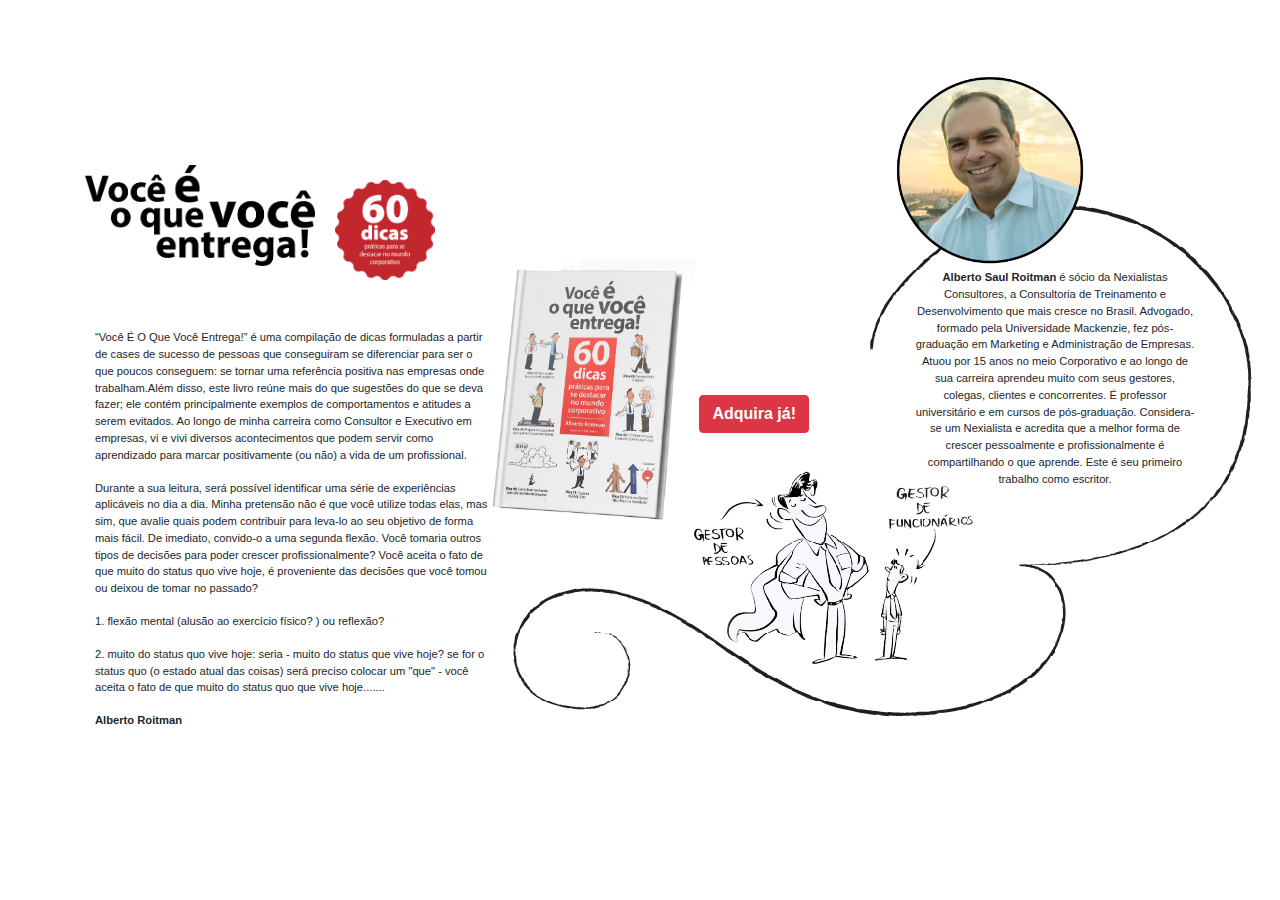
<file: index.html>
<!DOCTYPE html>
<html lang="pt">
  <head>
    <!-- Required meta tags -->
    <meta charset="utf-8">
    <meta name="viewport" content="width=device-width, initial-scale=1, shrink-to-fit=no">
    <meta name="image" property="og:image" content="www.nexialistas.com/livro/1280x800.png ">
   

    <!-- CSS Boostrap -->

    <link rel="stylesheet" href="css/bootstrap.css">
    <link rel="stylesheet" href="css/bootstrap-grid.css">
    <link rel="stylesheet" href="css/bootstrap-reboot.css">
    
    <script src="https://cdnjs.cloudflare.com/ajax/libs/jquery/3.2.1/jquery.min.js"></script>
    <script src="https://maxcdn.bootstrapcdn.com/bootstrap/4.0.0/js/bootstrap.min.js"></script>

    <link rel="stylesheet" type="text/css" href="css/livro_alberto.css">

    
    <title>Você é o que Você Entrega!</title>
  </head>

  <body class="bg">


          <div class="container">

               <div class="row">

                      <div class="col">
                        <img class="titulo" src="img/Asset 6.png" alt="">
                      </div>

                      <div class="col">
                        <img class="roda-vermelha" src="img/Asset 5.png" alt="">
                      </div>
                      

                      <div class="col">
                          <img class="rosto-alberto" src="img/Asset 1.png" alt="">
                      </div>

                    </div>
              

                  
                    <div class="row">
                        <div class="col">
                            <p>“Você É O Que Você Entrega!” é uma compilação de dicas formuladas a partir de cases de sucesso de pessoas que conseguiram se diferenciar para ser o que poucos conseguem: se tornar uma referência positiva nas empresas onde trabalham.Além disso, este livro reúne mais do que sugestões do que se deva fazer; ele contém principalmente exemplos de comportamentos e atitudes a serem evitados. Ao longo de minha carreira como Consultor e Executivo em empresas, vi e vivi diversos acontecimentos que podem servir como aprendizado para marcar positivamente (ou não) a vida de um profissional.
                            
                            </p>
                            <p> Durante a sua leitura, será possível identificar uma série de experiências aplicáveis no dia a dia. Minha pretensão não é que você utilize todas elas, mas sim, que avalie quais podem contribuir para leva-lo ao seu objetivo de forma mais fácil. De imediato, convido-o a uma segunda flexão. Você tomaria outros tipos de decisões para poder crescer profissionalmente? Você aceita o fato de que muito do status quo vive hoje, é proveniente das decisões que você tomou ou deixou de tomar no passado?</p>
                             
                             <p> 1. flexão mental (alusão ao exercício físico? ) ou reflexão?</p>
                               
                             <p> 2. muito do status quo vive hoje: seria - muito do status que vive hoje? se for o status quo (o estado atual das coisas) será preciso colocar um "que" - você aceita o fato de que muito do status quo que vive hoje.......</p>


                              
                            <p> <strong>Alberto Roitman </strong></p> 
                        </div>

                         <div class="col"> 
                            <img class="capa-livro" src="img/livro.png" alt="">
                            <a href="http://nexialistas.com/livro/formulario.html" target="_blank"><button type="button"  class="btn btn-danger" ><strong>Adquira já!</strong></button></a>            
                          </div>

                   
                
                              <div class="col">
                                <p class="texto-2"> <strong>Alberto Saul Roitman</strong> é sócio da Nexialistas Consultores,
                                     a Consultoria de Treinamento e Desenvolvimento que mais cresce no Brasil.
                                      Advogado, formado pela Universidade Mackenzie, fez pós-graduação em Marketing e Administração de Empresas. 
                                      Atuou por 15 anos no meio Corporativo e ao longo de sua carreira aprendeu muito com seus gestores, colegas, 
                                      clientes e concorrentes. É professor universitário e em cursos de pós-graduação.
                                       Considera-se um Nexialista e acredita que a melhor forma de crescer pessoalmente e profissionalmente é compartilhando o que aprende. 
                                       Este é seu primeiro trabalho como escritor.</p>
                             </div>
                        </div>
                       
                    </div> 

                      
              <!--///////////////////////////////////////////////////////////////////////////////////////////////////////////////////////////////////////////////////-->           
              <!--///////////////////////////////////////////////////////////////////////////////////////////////////////////////////////////////////////////////////-->
              <!--///////////////////////////////////////////////////////////////////////////////////////////////////////////////////////////////////////////////////-->           
              <!--///////////////////////////////////////////////////////////////////////////////////////////////////////////////////////////////////////////////////-->
          
             
              
              <div class="container-pq">
                  
                  <div class="row">
   
                         <div class="col-8">
                           <img class="titulo" src="img/Asset 6.png" alt="">
                         </div>
   
                         <div class="col-4">
                           <img class="roda-vermelha" src="img/Asset 5.png" alt="">
                         </div>
   
                       </div> 
                   </div>

                   <div class="container-pq">
                    <div class="row">
                        <div class="col-12">
                            <img class="capa-livro-pq" src="img/livro.png" alt="">
                        </div>
                    </div>
                   </div>

                   
                     <div class="container-pq">
                       <div class="row">
                           <div class="col-12">
                               <p>“Você É O Que Você Entrega!” é uma compilação de dicas formuladas a partir de cases de sucesso de pessoas que conseguiram se diferenciar para ser o que poucos conseguem: se tornar uma referência positiva nas empresas onde trabalham.
                                   Além disso, este livro reúne mais do que sugestões do que se deva fazer; ele contém principalmente exemplos de comportamentos e atitudes a serem evitados.
                                  Ao longo de minha carreira como Consultor e Executivo em empresas, vi e vivi diversos acontecimentos que podem servir como aprendizado para marcar positivamente (ou não) a vida de um profissional.</p>
                               
                               <p> Durante a sua leitura, será possível identificar uma série de experiências aplicáveis no dia a dia. Minha pretensão não é que você utilize todas elas, mas sim, que avalie quais podem contribuir para leva-lo ao seu objetivo de forma mais fácil.
                                    De imediato, convido-o a uma segunda flexão. Você tomaria outros tipos de decisões para poder crescer profissionalmente? Você aceita o fato de que muito do status quo vive hoje, é proveniente das decisões que você tomou ou deixou de tomar no passado?</p>
                                 
                               <p> Estas são dicas que adoraria ter ouvido de alguém no passado, e que me fizeram falta um dia. Sinto que é a minha missão compartilhá-las.</p>
                                 
                               <p> <strong>Alberto Roitman </strong></p> 
                           </div>
                       </div>
                     </div>
   
                     <div class="container-pq">
                     <div class="col">
                           <img class="rosto-alberto" src="img/Asset 1.png" alt="">
                       </div>
                    </div>
   
                     <div class="container-pq">
                       <div class="row">
                            <div class="col-12"> 
                               <p class="texto-2">
                                  <strong>Alberto Saul Roitman</strong> é sócio da Nexialistas Consultores, a Consultoria de Treinamento e Desenvolvimento que mais cresce no Brasil. Advogado, formado pela Universidade Mackenzie, fez pós-graduação em Marketing e Administração de Empresas. Atuou por 15 anos no meio Corporativo e ao longo de sua carreira aprendeu muito com seus gestores, colegas, clientes e concorrentes. É professor universitário e em cursos de pós-graduação. Considera-se um Nexialista e acredita que a melhor forma de crescer pessoalmente e profissionalmente é compartilhando o que aprende. Este é seu primeiro trabalho como escritor.
                               </p>
                             </div>
   
                         </div>
                      </div>  
                      
                      <div class="container-pq">
                        <div class="col-12">
                            <a href="http://nexialistas.com/livro/formulario.html" target="_blank"><button type="button"  class="btn btn-danger" ><strong>Adquira já!</strong></button></a>
                        </div>
                    </div>
  </body>
</html>
</file>
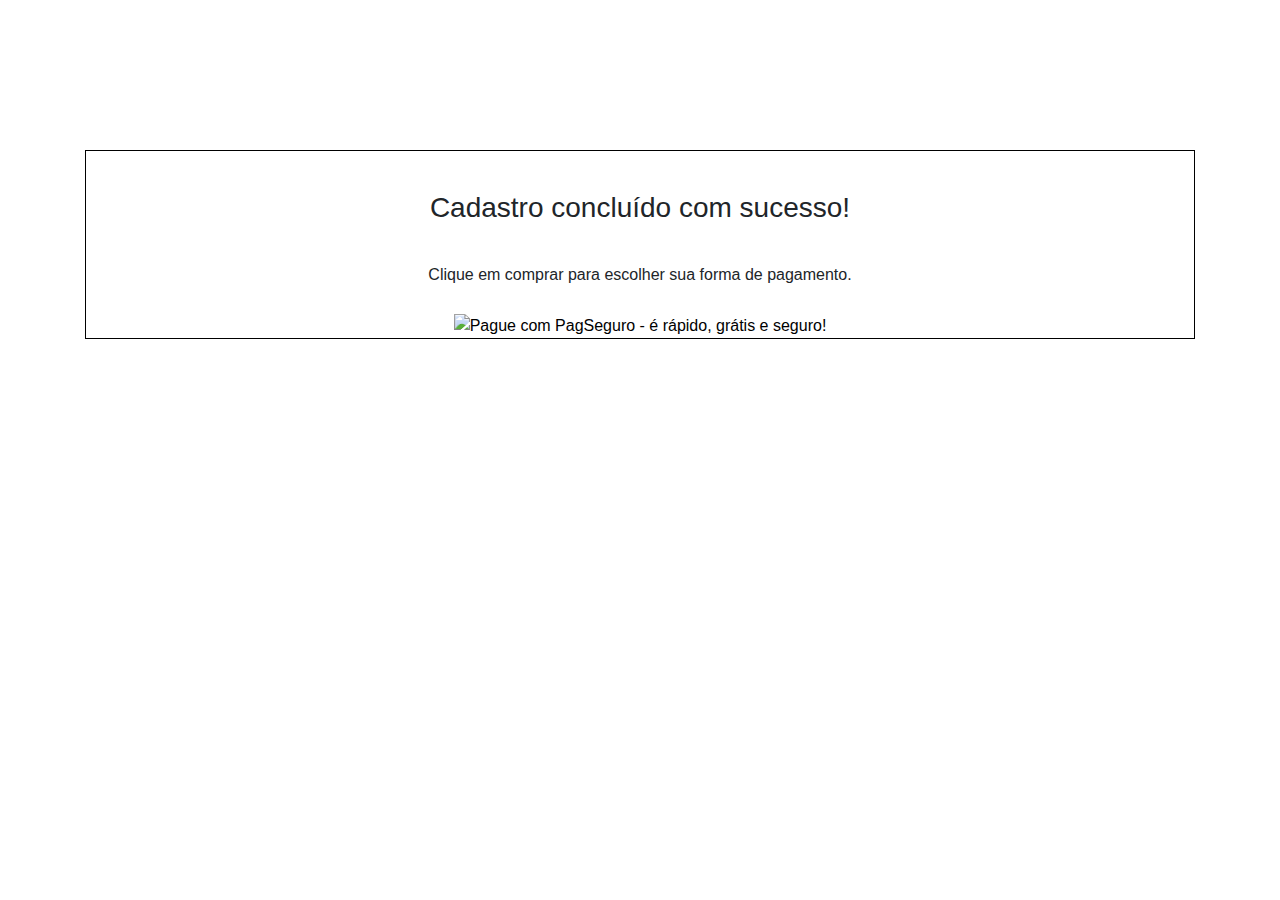
<file: pagamento.html>
<!DOCTYPE html>
<html lang="pt">
<head>
    <meta charset="UTF-8">
    <meta http-equiv="Content-Type" content="text/html; charset=ISO-8859-1">

	<meta name="viewport" content="width=device-width, initial-scale=1, shrink-to-fit=no">

    <!-- CSS Boostrap -->

    <link rel="stylesheet" href="css/bootstrap.css">
    <link rel="stylesheet" href="css/bootstrap-grid.css">
    <link rel="stylesheet" href="css/bootstrap-reboot.css">
    
    <!--CSS -->
    <link rel="stylesheet" type="text/css" href="css/livro_alberto.css">

	<script src="https://ajax.googleapis.com/ajax/libs/jquery/2.1.1/jquery.min.js"></script>
		<script src="js/cep.js"></script>

</head>

<body>

    <div class="container">
	<div class="cadastro-pagamento" class="col-12">
        <h3 class="cad-concluido2">Cadastro concluído com sucesso!</h3>
        <h6 class="cad-concluido2">Clique em comprar para escolher sua forma de pagamento.</h6>
        
        <!-- INICIO FORMULARIO BOTAO PAGSEGURO -->
        <form action="https://pagseguro.uol.com.br/checkout/v2/cart.html?action=add" method="post">
            <!-- NÃO EDITE OS COMANDOS DAS LINHAS ABAIXO -->
            <input type="hidden" name="itemCode" value="C686F39E6A6A43CAA402DFB468EEE0B6" />
            <input type="hidden" name="iot" value="button" />
            <input class="btn-comprar" type="image" src="https://stc.pagseguro.uol.com.br/public/img/botoes/pagamentos/120x53-comprar-laranja.gif" name="submit" alt="Pague com PagSeguro - é rápido, grátis e seguro!" />
            </form>
            <!-- FINAL FORMULARIO BOTAO PAGSEGURO -->

	</div>
</div>					



<div class="container-pq">
        <div class="cadastro-pagamento" class="col-12">
            <h3 class="cad-concluido2">Cadastro conluído com sucesso!</h3>
            <h6 class="cad-concluido2">Clique em comprar para escolher sua forma de pagamento.</h6>
            
    <!-- INICIO FORMULARIO BOTAO PAGSEGURO -->
        <form action="https://pagseguro.uol.com.br/checkout/v2/cart.html?action=add" method="post">
            <!-- NÃO EDITE OS COMANDOS DAS LINHAS ABAIXO -->
            <input type="hidden" name="itemCode" value="C686F39E6A6A43CAA402DFB468EEE0B6" />
            <input type="hidden" name="iot" value="button" />
            <input class="btn-comprar" type="image" src="https://stc.pagseguro.uol.com.br/public/img/botoes/pagamentos/120x53-comprar-laranja.gif" name="submit" alt="Pague com PagSeguro - é rápido, grátis e seguro!" />
            </form>
    <!-- FINAL FORMULARIO BOTAO PAGSEGURO -->
     </div>
    </div>					
					
</body>				
</html>
</file>
<file: css/livro_alberto.css>
.container-pq{
    display: none;
}

.cadastro{
    background-color: red;
    height: 200px;

}

.cadastro-pagamento{
    display: block;
    background-color: #fff;
    margin: auto;
    margin-top: 150px;
    border: black solid 1px;
    width: auto;
    height: auto;
    padding-left: 10px;
    padding-right: 10px;
}

.cadastro-rodape{
    background-color: red;
    width: 100%;
    height: 100px;

}

.cad-concluido{
    display: block;
    margin: auto;
    text-align: center;
    margin-top: 20px;
}

.cad-concluido2{
    display: block;
    margin: auto;
    text-align: center;
    margin-top: 40px;
}

.btn-comprar{
    display: block;
    margin: auto;
    margin-top: 30px;
}

.titulo-cadastro{
    text-align: center;
    color: #fff;
    padding-top: 60px;
}

.btn-enviar {
    color: #fff;
    background-color: #dc3545;
    border-color: #dc3545;
  }

.bg{
    background-image:url("../img/1920x1080.png"); 
    background-repeat: no-repeat;
    background-size: 100% auto;
    height: auto;
}

.select_titulo{
    color: black;
    font-family: sans-serif;
	font-size: 1em;
	text-align: left;
	padding-top: 0px;
}


.titulo{
    width: 230px;
    height: auto;
    display: block;
    margin: auto;
    margin-top: 120px;
    margin-left: 50px;
    
}

.roda-vermelha{
    width: 100px;
    height: auto;
    padding-top: 25px;
    display: block;
    margin: auto;
    margin-top: 110px;
    margin-left: -70px;
    
}

.rosto-alberto{
    width: 220px;
    height: auto;
    display: block;
    margin-top: 50px;
    margin-left: 80px;
    position: relative;
    z-index: 1;
    
}



.super-heroi{
    width: 270px;
    height: auto;
    margin-top: 0px;
    margin-left: -140px;
}

.capa-livro{
    width: 200px;
    height: auto;
    margin-top: 0px;
    margin-left: 10px;
   
}


p{
    width: 110%;
    font-size: 0.7rem;
    margin-top: 0px;
    margin-left: 0px;
}

.texto-2{
    text-align: center;
    width: 100%;
    font-size: 0.7rem;
    margin-top: 20px;
    margin-left: 50px;
    position: relative;
    z-index: 3;
}

.btn-danger {
    color: #fff;
    background-color: #dc3545;
    border-color: #dc3545;
    margin-top: 0px;
    margin-left: 20px;
    margin-bottom: 30px;
  }


@media(max-width: 1366px){
    .row {
        display: -webkit-box;
        display: -ms-flexbox;
        display: flex;
        -ms-flex-wrap: wrap;
        flex-wrap: wrap;
        margin-right: -15px;
        margin-left: -15px;
        margin-top: 0px;
      }
    .bg{
        background-image:url("../img/1366x768.png"); 
        background-repeat: no-repeat;
        width: 100%;
        height: auto;
    }
    

    .titulo{
        width: 200px;
        height: auto;
        display: block;
        margin-top: 140px;
        margin-left: 0px;
        
    }
    
    .roda-vermelha{
        width: 100px;
        height: auto;
        display: block;
        margin-top: 120px;
        margin-left: -120px;
        
    }
    
    .rosto-alberto{
        width: 180px;
        height: auto;
        display: block;
        margin-top: 100px;
        margin-left: 250px;
        position: relative;
        z-index: 1;
        
    }
    
        
    .capa-livro{
        width: 230px;
        height: auto;
        margin-top: 0px;
        margin-left: 0px;
       
    }
    
    
    p{
        width: 100%;
        font-size: 0.7rem;
        margin-top: 0px;
        margin-left: 0px;
    }
    
    .texto-2{
        text-align: center;
        width: 80%;
        font-size: 0.6rem;
        margin-top: 80px;
        margin-left: 120px;
        position: relative;
        z-index: 3;
    }
    .row {
        display: -webkit-box;
        display: -ms-flexbox;
        display: flex;
        -ms-flex-wrap: wrap;
        flex-wrap: wrap;
        margin-right: -15px;
        margin-left: -15px;
        margin-top: -100px;
      }

      .btn-danger {
        color: #fff;
        background-color: #dc3545;
        border-color: #dc3545;
        margin-top: 0px;
        margin-left: 0px;
       
      }

}

@media(max-width: 1360px){
    .row {
        display: -webkit-box;
        display: -ms-flexbox;
        display: flex;
        -ms-flex-wrap: wrap;
        flex-wrap: wrap;
        margin-right: -15px;
        margin-left: -15px;
        margin-top: -30px;
      }
    .bg{
        background-image:url("../img/1360x768.png"); 
        background-repeat: no-repeat;
        width: 100%;
        height: auto;
    }

    .titulo{
        width: 200px;
        height: auto;
        display: block;
        margin: auto;
        margin-top: 90px;
        margin-left: 0px;
        
    }
    
    .roda-vermelha{
        width: 100px;
        height: auto;
        display: block;
        margin: auto;
        margin-top: 50px;
        margin-left: -90px;
        
    }
    
    .rosto-alberto{
        width: 150px;
        height: auto;
        display: block;
        margin-top: 40px;
        margin-left: 100px;
        position: relative;
        z-index: 1;
        
    }
    
        
    .capa-livro{
        width: 230px;
        height: auto;
        margin-top: 0px;
        margin-left: 0px;
       
    }
   
    
    p{
        width: 100%;
        font-size: 0.6rem;
        margin-top: 0px;
        margin-left: 0px;
    }
    
    .texto-2{
        text-align: center;
        width:80%;
        font-size: 0.6rem;
        margin-top: 10px;
        margin-left: 100px;
        position: relative;
        z-index: 3;
    }

    .btn-danger {
        color: #fff;
        background-color: #dc3545;
        border-color: #dc3545;
        margin-top: 0px;
        margin-left: 0px;
       
      }
        
}



@media(max-width: 1281px){
    .row {
        display: -webkit-box;
        display: -ms-flexbox;
        display: flex;
        -ms-flex-wrap: wrap;
        flex-wrap: wrap;
        margin-right: -15px;
        margin-left: -15px;
        margin-top: 0px;
      }
    .bg{
        background-image:url("../img/1280x800.png"); 
        background-repeat: no-repeat;
        width: 100%;
        height: auto;
    }

    .titulo{
        width: 230px;
        height: auto;
        display: block;
        margin: auto;
        margin-top: 150px;
        margin-left: 0px;
        
    }
    
    .roda-vermelha{
        width: 100px;
        height: auto;
        padding-top: 25px;
        display: block;
        margin: auto;
        margin-top: 140px;
        margin-left: -130px;
        
    }
    
    .rosto-alberto{
        width: 190px;
        height: auto;
        display: block;
        margin-top: 30px;
        margin-left: 50px;
        position: relative;
        z-index: 1;
        
    }
    
        
    .capa-livro{
        width: 210px;
        height: auto;
        margin-top: -70px;
        margin-left: 20px;
       
    }
   
    .logo{
        float: right;
        margin-top: -50px;
    }
    
    p{
        width: 113%;
        font-size: 0.7rem;
        margin-top: 0px;
        margin-left: 10px;
    }
    
    .texto-2{
        text-align: center;
        width: 80%;
        font-size: 0.7rem;
        margin-top: -60px;
        margin-left: 70px;
        position: relative;
        z-index: 3;
    }

}

@media(max-width: 1024px){
    .row {
        display: -webkit-box;
        display: -ms-flexbox;
        display: flex;
        -ms-flex-wrap: wrap;
        flex-wrap: wrap;
        margin-right: -15px;
        margin-left: -15px;
        margin-top: 0px;
      }
    .bg{
        background-image:url("../img/1024x768.png"); 
        background-repeat: no-repeat;
        width: 100%;
        height: auto;
    }

    .titulo{
        width: 180px;
        height: auto;
        display: block;
        margin: auto;
        margin-top: 80px;
        margin-left: 0px;
        
    }
    
    .roda-vermelha{
        width: 80px;
        height: auto;
        padding-top: 25px;
        display: block;
        margin: auto;
        margin-top: 50px;
        margin-left: -120px;
        
    }
    
    .rosto-alberto{
        width: 150px;
        height: auto;
        display: block;
        margin-top: -40px;
        margin-left: 0px;
        position: relative;
        z-index: 1;
        
    }
    
        
    .capa-livro{
        width: 180px;
        height: auto;
        margin-top: 0px;
        margin-left: 0px;
       
    }
    

    
    p{
        width:100%;
        font-size: 0.6em;
        margin-top: 0px;
        margin-left: 0px;
    }
    
    .texto-2{
        text-align: center;
        width: 100%;
        font-size: 0.6rem;
        margin-top: -40px;
        margin-left: 0px;
        position: relative;
        z-index: 3;
    }

  
}


@media(max-width: 822px){
    .row {
        display: -webkit-box;
        display: -ms-flexbox;
        display: flex;
        -ms-flex-wrap: wrap;
        flex-wrap: wrap;
        margin-right: -15px;
        margin-left: -15px;
        margin-top: 0px;
      }
   
    .container{
        display: none;
    }
    
    .container-pq{
        display: block;
        margin: 0px;
        padding-left: 15px;
        padding-right: 15px;
    }

    .bg{
        background: white; 
        width: 100%;
        height: auto;
    }

    
    .titulo{
        width: 200px;
        height: auto;
        display: block;
        margin: auto;
        margin-top: 50px;
        
    }
    
    .roda-vermelha{
        width: 100px;
        height: auto;
        display: block;
        margin-left: -150px;
        margin-top: 30px;
    
        
    }
    
    .rosto-alberto{
        width: 220px;
        height: auto;
        display: block;
        margin-top: 0px;
        margin: auto;
        position: relative;
        z-index: 1;
        
    }
    
    .logo{
        float: right;
        margin-top: 50px;
    }
    
    p{
        width: 100%;
        font-size: 0.8rem;
        margin-top: 0px;
        margin: auto;
        text-align: center;
        padding: 20px;
    }
    
    .texto-2{
        text-align: center;
        width: 100%;
        font-size: 0.8rem;
        margin-top: -70px;
        margin: auto;
        position: relative;
        z-index: 3;
    }
    
    
    .col-1, .col-2, .col-3, .col-4, .col-5, .col-6, .col-7, .col-8, .col-9, .col-10, .col-11, .col-12, .col, .col-auto, .col-sm-1, .col-sm-2, .col-sm-3, .col-sm-4, .col-sm-5, .col-sm-6, .col-sm-7, .col-sm-8, .col-sm-9, .col-sm-10, .col-sm-11, .col-sm-12, .col-sm, .col-sm-auto, .col-md-1, .col-md-2, .col-md-3, .col-md-4, .col-md-5, .col-md-6, .col-md-7, .col-md-8, .col-md-9, .col-md-10, .col-md-11, .col-md-12, .col-md, .col-md-auto, .col-lg-1, .col-lg-2, .col-lg-3, .col-lg-4, .col-lg-5, .col-lg-6, .col-lg-7, .col-lg-8, .col-lg-9, .col-lg-10, .col-lg-11, .col-lg-12, .col-lg, .col-lg-auto, .col-xl-1, .col-xl-2, .col-xl-3, .col-xl-4, .col-xl-5, .col-xl-6, .col-xl-7, .col-xl-8, .col-xl-9, .col-xl-10, .col-xl-11, .col-xl-12, .col-xl, .col-xl-auto {
        position: relative;
        width: 100%;
        min-height: 1px;
        padding-right: 15px;
        padding-left: 15px;
        margin-top: 0px;
    }

    .capa-livro-pq{
        width: 200px;
        height: auto;
        margin-top: 0px;
        margin-left: 80px;
       
    }
  
    }


    @media(max-width: 812px){
        .row {
            display: -webkit-box;
            display: -ms-flexbox;
            display: flex;
            -ms-flex-wrap: wrap;
            flex-wrap: wrap;
            margin-right: -15px;
            margin-left: -15px;
            margin-top: 0px;
          }
   
        .container{
            display: none;
        }
        
        .container-pq{
            display: block;
            margin: 0px;
            padding-left: 15px;
            padding-right: 15px;
        }
    
        .bg{
            background: white; 
            width: 100%;
            height: auto;
        }
    
        
        .titulo{
            width: 200px;
            height: auto;
            display: block;
            margin: auto;
            margin-top: 50px;
            
        }
        
        .roda-vermelha{
            width: 100px;
            height: auto;
            display: block;
            margin-left: -150px;
            margin-top: 30px;
        
            
        }
        
        .rosto-alberto{
            width: 220px;
            height: auto;
            display: block;
            margin-top: 0px;
            margin: auto;
            position: relative;
            z-index: 1;
            
        }
        
        .logo{
            float: right;
            margin-top: 50px;
        }
        
        p{
            width: 100%;
            font-size: 0.8rem;
            margin-top: 0px;
            margin: auto;
            text-align: center;
            padding: 20px;
        }
        
        .texto-2{
            text-align: center;
            width: 100%;
            font-size: 0.8rem;
            margin-top: -70px;
            margin: auto;
            position: relative;
            z-index: 3;
        }
        
        
        .col-1, .col-2, .col-3, .col-4, .col-5, .col-6, .col-7, .col-8, .col-9, .col-10, .col-11, .col-12, .col, .col-auto, .col-sm-1, .col-sm-2, .col-sm-3, .col-sm-4, .col-sm-5, .col-sm-6, .col-sm-7, .col-sm-8, .col-sm-9, .col-sm-10, .col-sm-11, .col-sm-12, .col-sm, .col-sm-auto, .col-md-1, .col-md-2, .col-md-3, .col-md-4, .col-md-5, .col-md-6, .col-md-7, .col-md-8, .col-md-9, .col-md-10, .col-md-11, .col-md-12, .col-md, .col-md-auto, .col-lg-1, .col-lg-2, .col-lg-3, .col-lg-4, .col-lg-5, .col-lg-6, .col-lg-7, .col-lg-8, .col-lg-9, .col-lg-10, .col-lg-11, .col-lg-12, .col-lg, .col-lg-auto, .col-xl-1, .col-xl-2, .col-xl-3, .col-xl-4, .col-xl-5, .col-xl-6, .col-xl-7, .col-xl-8, .col-xl-9, .col-xl-10, .col-xl-11, .col-xl-12, .col-xl, .col-xl-auto {
            position: relative;
            width: 100%;
            min-height: 1px;
            padding-right: 15px;
            padding-left: 15px;
            margin-top: 0px;
        }
    
        .capa-livro-pq{
            width: 200px;
            height: auto;
            margin-top: 0px;
            margin-left: 250px;
           
        }
        .btn-danger {
            color: #fff;
            background-color: #dc3545;
            border-color: #dc3545;
            margin-top: 50px;
            margin-left: 300px;
            margin-bottom: 30px;
          }
    
        }
    



@media screen and (max-width: 768px){
    .row {
        display: -webkit-box;
        display: -ms-flexbox;
        display: flex;
        -ms-flex-wrap: wrap;
        flex-wrap: wrap;
        margin-right: -15px;
        margin-left: -15px;
        margin-top: 0px;
      }

    .container{
        display: none;
    }
    
    .container-pq{
        display: block;
        margin: 0px;
        padding-left: 15px;
        padding-right: 15px;
    }

    .bg{
        background: white; 
        width: 100%;
        height: auto;
    }
    
    
    .titulo{
        width: 200px;
        height: auto;
        display: block;
        margin: auto;
        margin-top: 50px;
        
    }
    
    .roda-vermelha{
        width: 100px;
        height: auto;
        display: block;
        margin-left: -150px;
        margin-top: 30px;
    
        
    }
    
    .rosto-alberto{
        width: 220px;
        height: auto;
        display: block;
        margin-top: 0px;
        margin: auto;
        position: relative;
        z-index: 1;
        
    }
    

    .logo{
        float: right;
        margin-top: 50px;
    }
    
    p{
        width: 100%;
        font-size: 0.8rem;
        margin-top: 0px;
        margin: auto;
        text-align: center;
        padding: 20px;
    }
    
    .texto-2{
        text-align: center;
        width: 100%;
        font-size: 0.8rem;
        margin-top: 0px;
        margin: auto;
        position: relative;
        z-index: 3;
    }
    
    
    .col-1, .col-2, .col-3, .col-4, .col-5, .col-6, .col-7, .col-8, .col-9, .col-10, .col-11, .col-12, .col, .col-auto, .col-sm-1, .col-sm-2, .col-sm-3, .col-sm-4, .col-sm-5, .col-sm-6, .col-sm-7, .col-sm-8, .col-sm-9, .col-sm-10, .col-sm-11, .col-sm-12, .col-sm, .col-sm-auto, .col-md-1, .col-md-2, .col-md-3, .col-md-4, .col-md-5, .col-md-6, .col-md-7, .col-md-8, .col-md-9, .col-md-10, .col-md-11, .col-md-12, .col-md, .col-md-auto, .col-lg-1, .col-lg-2, .col-lg-3, .col-lg-4, .col-lg-5, .col-lg-6, .col-lg-7, .col-lg-8, .col-lg-9, .col-lg-10, .col-lg-11, .col-lg-12, .col-lg, .col-lg-auto, .col-xl-1, .col-xl-2, .col-xl-3, .col-xl-4, .col-xl-5, .col-xl-6, .col-xl-7, .col-xl-8, .col-xl-9, .col-xl-10, .col-xl-11, .col-xl-12, .col-xl, .col-xl-auto {
        position: relative;
        width: 100%;
        min-height: 1px;
        padding-right: 15px;
        padding-left: 15px;
        margin-top: 0px;
    }
    
    .capa-livro-pq{
        width: 200px;
        height: auto;
        margin-top: 0px;
        margin-left: 250px;
       
    }
    .btn-danger {
        color: #fff;
        background-color: #dc3545;
        border-color: #dc3545;
        margin-top: 50px;
        margin-left: 300px;
        margin-bottom: 30px;
      }

}

@media(max-width: 736px){
    .row {
        display: -webkit-box;
        display: -ms-flexbox;
        display: flex;
        -ms-flex-wrap: wrap;
        flex-wrap: wrap;
        margin-right: -15px;
        margin-left: -15px;
        margin-top: 0px;
      }
   
    .container{
        display: none;
    }
    
    .container-pq{
        display: block;
        margin: 0px;
        padding-left: 15px;
        padding-right: 15px;
    }

    .bg{
        background: white; 
        width: 100%;
        height: auto;
    }
    
    
    .titulo{
        width: 200px;
        height: auto;
        display: block;
        margin: auto;
        margin-top: 50px;
        
    }
    
    .roda-vermelha{
        width: 100px;
        height: auto;
        display: block;
        margin-left: -120px;
        margin-top: 30px;
    
        
    }
    
    .rosto-alberto{
        width: 220px;
        height: auto;
        display: block;
        margin-top: 0px;
        margin: auto;
        position: relative;
        z-index: 1;
        
    }
    
    
    .logo{
        float: right;
        margin-top: 50px;
    }
    
    p{
        width: 100%;
        font-size: 0.8rem;
        margin-top: 0px;
        margin: auto;
        text-align: center;
        padding: 20px;
    }
    
    .texto-2{
        text-align: center;
        width: 100%;
        font-size: 0.8rem;
        margin-top: -70px;
        margin: auto;
        position: relative;
        z-index: 3;
    }
    
    
    .col-1, .col-2, .col-3, .col-4, .col-5, .col-6, .col-7, .col-8, .col-9, .col-10, .col-11, .col-12, .col, .col-auto, .col-sm-1, .col-sm-2, .col-sm-3, .col-sm-4, .col-sm-5, .col-sm-6, .col-sm-7, .col-sm-8, .col-sm-9, .col-sm-10, .col-sm-11, .col-sm-12, .col-sm, .col-sm-auto, .col-md-1, .col-md-2, .col-md-3, .col-md-4, .col-md-5, .col-md-6, .col-md-7, .col-md-8, .col-md-9, .col-md-10, .col-md-11, .col-md-12, .col-md, .col-md-auto, .col-lg-1, .col-lg-2, .col-lg-3, .col-lg-4, .col-lg-5, .col-lg-6, .col-lg-7, .col-lg-8, .col-lg-9, .col-lg-10, .col-lg-11, .col-lg-12, .col-lg, .col-lg-auto, .col-xl-1, .col-xl-2, .col-xl-3, .col-xl-4, .col-xl-5, .col-xl-6, .col-xl-7, .col-xl-8, .col-xl-9, .col-xl-10, .col-xl-11, .col-xl-12, .col-xl, .col-xl-auto {
        position: relative;
        width: 100%;
        min-height: 1px;
        padding-right: 15px;
        padding-left: 15px;
        margin-top: 0px;
    }

    .capa-livro-pq{
        width: 200px;
        height: auto;
        margin-top: 0px;
        margin-left: 230px;
       
    }

    }



@media(max-width: 732px){
    .row {
        display: -webkit-box;
        display: -ms-flexbox;
        display: flex;
        -ms-flex-wrap: wrap;
        flex-wrap: wrap;
        margin-right: -15px;
        margin-left: -15px;
        margin-top: 0px;
      }
   
    .container{
        display: none;
    }
    
    .container-pq{
        display: block;
        margin: 0px;
        padding-left: 15px;
        padding-right: 15px;
    }

    .bg{
        background: white; 
        width: 100%;
        height: auto;
    }
    
    
    .titulo{
        width: 200px;
        height: auto;
        display: block;
        margin: auto;
        margin-top: 50px;
        
    }
    
    .roda-vermelha{
        width: 100px;
        height: auto;
        display: block;
        margin-left: -120px;
        margin-top: 30px;
    
        
    }
    
    .rosto-alberto{
        width: 220px;
        height: auto;
        display: block;
        margin-top: 0px;
        margin: auto;
        position: relative;
        z-index: 1;
        
    }
    
    
    .logo{
        float: right;
        margin-top: 50px;
    }
    
    p{
        width: 100%;
        font-size: 0.8rem;
        margin-top: 0px;
        margin: auto;
        text-align: center;
        padding: 20px;
    }
    
    .texto-2{
        text-align: center;
        width: 100%;
        font-size: 0.8rem;
        margin-top: -70px;
        margin: auto;
        position: relative;
        z-index: 3;
    }
    
    
    .col-1, .col-2, .col-3, .col-4, .col-5, .col-6, .col-7, .col-8, .col-9, .col-10, .col-11, .col-12, .col, .col-auto, .col-sm-1, .col-sm-2, .col-sm-3, .col-sm-4, .col-sm-5, .col-sm-6, .col-sm-7, .col-sm-8, .col-sm-9, .col-sm-10, .col-sm-11, .col-sm-12, .col-sm, .col-sm-auto, .col-md-1, .col-md-2, .col-md-3, .col-md-4, .col-md-5, .col-md-6, .col-md-7, .col-md-8, .col-md-9, .col-md-10, .col-md-11, .col-md-12, .col-md, .col-md-auto, .col-lg-1, .col-lg-2, .col-lg-3, .col-lg-4, .col-lg-5, .col-lg-6, .col-lg-7, .col-lg-8, .col-lg-9, .col-lg-10, .col-lg-11, .col-lg-12, .col-lg, .col-lg-auto, .col-xl-1, .col-xl-2, .col-xl-3, .col-xl-4, .col-xl-5, .col-xl-6, .col-xl-7, .col-xl-8, .col-xl-9, .col-xl-10, .col-xl-11, .col-xl-12, .col-xl, .col-xl-auto {
        position: relative;
        width: 100%;
        min-height: 1px;
        padding-right: 15px;
        padding-left: 15px;
        margin-top: 0px;
    }
    .capa-livro-pq{
        width: 200px;
        height: auto;
        margin-top: 0px;
        margin-left: 240px;
       
    }
  
    }
    


@media(max-width: 667px){
    .row {
        display: -webkit-box;
        display: -ms-flexbox;
        display: flex;
        -ms-flex-wrap: wrap;
        flex-wrap: wrap;
        margin-right: -15px;
        margin-left: -15px;
        margin-top: 0px;
      }
   
    .container{
        display: none;
    }
    
    .container-pq{
        display: block;
        margin: 0px;
        padding-left: 15px;
        padding-right: 15px;
    }

    .bg{
        background: white; 
        width: 100%;
        height: auto;
    }
    
    
    .titulo{
        width: 200px;
        height: auto;
        display: block;
        margin: auto;
        margin-top: 50px;
        
    }
    
    .roda-vermelha{
        width: 100px;
        height: auto;
        display: block;
        margin-left: -120px;
        margin-top: 30px;
    
        
    }
    
    .rosto-alberto{
        width: 220px;
        height: auto;
        display: block;
        margin-top: 0px;
        margin: auto;
        position: relative;
        z-index: 1;
        
    }
    
    
    p{
        width: 100%;
        font-size: 0.8rem;
        margin-top: 0px;
        margin: auto;
        text-align: center;
        padding: 20px;
    }
    
    .texto-2{
        text-align: center;
        width: 100%;
        font-size: 0.8rem;
        margin-top: -70px;
        margin: auto;
        position: relative;
        z-index: 3;
    }
    
    
    .col-1, .col-2, .col-3, .col-4, .col-5, .col-6, .col-7, .col-8, .col-9, .col-10, .col-11, .col-12, .col, .col-auto, .col-sm-1, .col-sm-2, .col-sm-3, .col-sm-4, .col-sm-5, .col-sm-6, .col-sm-7, .col-sm-8, .col-sm-9, .col-sm-10, .col-sm-11, .col-sm-12, .col-sm, .col-sm-auto, .col-md-1, .col-md-2, .col-md-3, .col-md-4, .col-md-5, .col-md-6, .col-md-7, .col-md-8, .col-md-9, .col-md-10, .col-md-11, .col-md-12, .col-md, .col-md-auto, .col-lg-1, .col-lg-2, .col-lg-3, .col-lg-4, .col-lg-5, .col-lg-6, .col-lg-7, .col-lg-8, .col-lg-9, .col-lg-10, .col-lg-11, .col-lg-12, .col-lg, .col-lg-auto, .col-xl-1, .col-xl-2, .col-xl-3, .col-xl-4, .col-xl-5, .col-xl-6, .col-xl-7, .col-xl-8, .col-xl-9, .col-xl-10, .col-xl-11, .col-xl-12, .col-xl, .col-xl-auto {
        position: relative;
        width: 100%;
        min-height: 1px;
        padding-right: 15px;
        padding-left: 15px;
        margin-top: 0px;
    }
    .capa-livro-pq{
        width: 200px;
        height: auto;
        margin-top: 0px;
        margin-left: 200px;
       
    }
    .btn-danger {
        color: #fff;
        background-color: #dc3545;
        border-color: #dc3545;
        margin-top: 50px;
        margin-left: 230px;
      }
    }
    


@media(max-width: 640px){
    .row {
        display: -webkit-box;
        display: -ms-flexbox;
        display: flex;
        -ms-flex-wrap: wrap;
        flex-wrap: wrap;
        margin-right: -15px;
        margin-left: -15px;
        margin-top: 0px;
      }
   
    .container{
        display: none;
    }
    
    .container-pq{
        display: block;
        margin: 0px;
        padding-left: 15px;
        padding-right: 15px;
    }

    .bg{
        background: white; 
        width: 100%;
        height: auto;
    }
    
    
    .titulo{
        width: 200px;
        height: auto;
        display: block;
        margin: auto;
        margin-top: 50px;
        
    }
    
    .roda-vermelha{
        width: 100px;
        height: auto;
        display: block;
        margin-left: -100px;
        margin-top: 30px;
    
        
    }
    
    .rosto-alberto{
        width: 220px;
        height: auto;
        display: block;
        margin-top: 0px;
        margin: auto;
        position: relative;
        z-index: 1;
        
    }
    
    
    .logo{
        float: right;
        margin-top: 50px;
    }
    
    p{
        width: 100%;
        font-size: 0.8rem;
        margin-top: 0px;
        margin: auto;
        text-align: center;
        padding: 20px;
    }
    
    .texto-2{
        text-align: center;
        width: 100%;
        font-size: 0.8rem;
        margin-top: -70px;
        margin: auto;
        position: relative;
        z-index: 3;
    }
    
    
    .col-1, .col-2, .col-3, .col-4, .col-5, .col-6, .col-7, .col-8, .col-9, .col-10, .col-11, .col-12, .col, .col-auto, .col-sm-1, .col-sm-2, .col-sm-3, .col-sm-4, .col-sm-5, .col-sm-6, .col-sm-7, .col-sm-8, .col-sm-9, .col-sm-10, .col-sm-11, .col-sm-12, .col-sm, .col-sm-auto, .col-md-1, .col-md-2, .col-md-3, .col-md-4, .col-md-5, .col-md-6, .col-md-7, .col-md-8, .col-md-9, .col-md-10, .col-md-11, .col-md-12, .col-md, .col-md-auto, .col-lg-1, .col-lg-2, .col-lg-3, .col-lg-4, .col-lg-5, .col-lg-6, .col-lg-7, .col-lg-8, .col-lg-9, .col-lg-10, .col-lg-11, .col-lg-12, .col-lg, .col-lg-auto, .col-xl-1, .col-xl-2, .col-xl-3, .col-xl-4, .col-xl-5, .col-xl-6, .col-xl-7, .col-xl-8, .col-xl-9, .col-xl-10, .col-xl-11, .col-xl-12, .col-xl, .col-xl-auto {
        position: relative;
        width: 100%;
        min-height: 1px;
        padding-right: 15px;
        padding-left: 15px;
        margin-top: 0px;
    }
    .capa-livro-pq{
        width: 200px;
        height: auto;
        margin-top: 0px;
        margin-left: 230px;
       
    }
   
    .btn-danger {
        color: #fff;
        background-color: #dc3545;
        border-color: #dc3545;
        margin-top: 50px;
        margin-left: 230px;
        margin-bottom: 30px;
      }
    }
    





@media(max-width: 415px){

    .row {
        display: -webkit-box;
        display: -ms-flexbox;
        display: flex;
        -ms-flex-wrap: wrap;
        flex-wrap: wrap;
        margin-right: -15px;
        margin-left: -15px;
        margin-top: 0px;
      }
   
    .container{
        display: none;
    }
    
    .container-pq{
        display: block;
        margin: 0px;
        padding-left: 15px;
        padding-right: 15px;
    }

  

    .bg{
        background: white; 
        width: 100%;
        height: auto;
    }
    
    
    .titulo{
        width: 200px;
        height: auto;
        display: block;
        margin: auto;
        margin-top: 50px;
        
    }
    
    .roda-vermelha{
        width: 100px;
        height: auto;
        display: block;
        margin-left: -30px;
        margin-top: 30px;
    
        
    }
    
    .rosto-alberto{
        width: 220px;
        height: auto;
        display: block;
        margin-top: 0px;
        margin: auto;
        position: relative;
        z-index: 1;
        
    }
    
    
    .logo{
        float: right;
        margin-top: 50px;
    }
    
    p{
        width: 100%;
        font-size: 0.8rem;
        margin-top: 0px;
        margin: auto;
        text-align: center;
        padding: 20px;
    }
    
    .texto-2{
        text-align: center;
        width: 100%;
        font-size: 0.8rem;
        margin-top: -70px;
        margin: auto;
        position: relative;
        z-index: 3;
    }

 
   
    .col-1, .col-2, .col-3, .col-4, .col-5, .col-6, .col-7, .col-8, .col-9, .col-10, .col-11, .col-12, .col, .col-auto, .col-sm-1, .col-sm-2, .col-sm-3, .col-sm-4, .col-sm-5, .col-sm-6, .col-sm-7, .col-sm-8, .col-sm-9, .col-sm-10, .col-sm-11, .col-sm-12, .col-sm, .col-sm-auto, .col-md-1, .col-md-2, .col-md-3, .col-md-4, .col-md-5, .col-md-6, .col-md-7, .col-md-8, .col-md-9, .col-md-10, .col-md-11, .col-md-12, .col-md, .col-md-auto, .col-lg-1, .col-lg-2, .col-lg-3, .col-lg-4, .col-lg-5, .col-lg-6, .col-lg-7, .col-lg-8, .col-lg-9, .col-lg-10, .col-lg-11, .col-lg-12, .col-lg, .col-lg-auto, .col-xl-1, .col-xl-2, .col-xl-3, .col-xl-4, .col-xl-5, .col-xl-6, .col-xl-7, .col-xl-8, .col-xl-9, .col-xl-10, .col-xl-11, .col-xl-12, .col-xl, .col-xl-auto {
        position: relative;
        width: 100%;
        min-height: 1px;
        padding-right: 15px;
        padding-left: 15px;
        margin-top: 0px;
    }
    .capa-livro-pq{
        width: 200px;
        height: auto;
        margin-top: 0px;
        margin-left: 100px;
       
    }

    .btn-danger {
        color: #fff;
        background-color: #dc3545;
        border-color: #dc3545;
        margin-top: 50px;
        margin-left: 120px;
        margin-bottom: 30px;
      }

 
    }
    
    
    @media(max-width: 376px){
        .row {
            display: -webkit-box;
            display: -ms-flexbox;
            display: flex;
            -ms-flex-wrap: wrap;
            flex-wrap: wrap;
            margin-right: -15px;
            margin-left: -15px;
            margin-top: 0px;
          }
        
        .titulo{
            width: 160px;
            height: auto;
            display: block;
            margin: auto;
            margin-top: 30px;
            
        }
        
        .roda-vermelha{
            width: 90px;
            height: auto;
            display: block;
            margin-left: -50px;
            margin-top: 0px;
        
            
        }
        
        .rosto-alberto{
            width: 220px;
            height: auto;
            display: block;
            margin-top: 0px;
            margin: auto;
            position: relative;
            z-index: 1;
            
        }
        
        
        
        .logo{
            float: right;
            margin-top: 50px;
        }
        
        p{
            width: 90%;
            font-size: 0.9rem;
            margin-top: 0px;
            text-align: center;
        }
        
        .texto-2{
            text-align: center;
            width: 90%;
            font-size: 0.8rem;
            margin-top: -50px;
            position: relative;
            z-index: 3;

        }
        .capa-livro-pq{
            width: 200px;
            height: auto;
            margin-top: 0px;
            margin-left: 65px;
           
        }
        .btn-danger {
            color: #fff;
            background-color: #dc3545;
            border-color: #dc3545;
            margin-top: 50px;
            margin-left: 105px;
            margin-bottom: 30px;
          }
    }

        @media(max-width: 360px){
       
            .row {
                display: -webkit-box;
                display: -ms-flexbox;
                display: flex;
                -ms-flex-wrap: wrap;
                flex-wrap: wrap;
                margin-right: -15px;
                margin-left: -15px;
                margin-top: 0px;
              }
        
            .titulo{
                width: 160px;
                height: auto;
                display: block;
                margin: auto;
                margin-top: 30px;
                
            }
            
            .roda-vermelha{
                width: 90px;
                height: auto;
                display: block;
                margin-left: -50px;
                margin-top: 0px;
            
                
            }
            
            .rosto-alberto{
                width: 220px;
                height: auto;
                display: block;
                margin-top: 0px;
                margin: auto;
                position: relative;
                z-index: 1;
                
            }
            
            
            .logo{
                float: right;
                margin-top: 50px;
            }
            
            p{
                width: 90%;
                font-size: 0.9rem;
                margin-top: 0px;
                text-align: center;
            }
            
            .texto-2{
                text-align: center;
                width: 90%;
                font-size: 0.8rem;
                margin-top: -50px;
                position: relative;
                z-index: 3;
    
            }
            
        
        
        .col-1, .col-2, .col-3, .col-4, .col-5, .col-6, .col-7, .col-8, .col-9, .col-10, .col-11, .col-12, .col, .col-auto, .col-sm-1, .col-sm-2, .col-sm-3, .col-sm-4, .col-sm-5, .col-sm-6, .col-sm-7, .col-sm-8, .col-sm-9, .col-sm-10, .col-sm-11, .col-sm-12, .col-sm, .col-sm-auto, .col-md-1, .col-md-2, .col-md-3, .col-md-4, .col-md-5, .col-md-6, .col-md-7, .col-md-8, .col-md-9, .col-md-10, .col-md-11, .col-md-12, .col-md, .col-md-auto, .col-lg-1, .col-lg-2, .col-lg-3, .col-lg-4, .col-lg-5, .col-lg-6, .col-lg-7, .col-lg-8, .col-lg-9, .col-lg-10, .col-lg-11, .col-lg-12, .col-lg, .col-lg-auto, .col-xl-1, .col-xl-2, .col-xl-3, .col-xl-4, .col-xl-5, .col-xl-6, .col-xl-7, .col-xl-8, .col-xl-9, .col-xl-10, .col-xl-11, .col-xl-12, .col-xl, .col-xl-auto {
            position: relative;
            width: 100%;
            min-height: 1px;
            padding-right: 15px;
            padding-left: 15px;
            margin-top: 0px;
        }
        .capa-livro-pq{
            width: 200px;
            height: auto;
            margin-top: 0px;
            margin-left: 70px;
           
        }

        .btn-danger {
            color: #fff;
            background-color: #dc3545;
            border-color: #dc3545;
            margin-top: 50px;
            margin-left: 90px;
            margin-bottom: 30px;
          }
    
    }
    
    
    @media(max-width: 320px){
     
        .row {
            display: -webkit-box;
            display: -ms-flexbox;
            display: flex;
            -ms-flex-wrap: wrap;
            flex-wrap: wrap;
            margin-right: -15px;
            margin-left: -15px;
            margin-top: 0px;
          }

        .titulo{
            width: 140px;
            height: auto;
            display: block;
            margin: auto;
            margin-top: 30px;
            
        }
        
        .roda-vermelha{
            width: 70px;
            height: auto;
            display: block;
            margin-left: -40px;
            margin-top: 0px;
        
            
        }
        
        .rosto-alberto{
            width: 220px;
            height: auto;
            display: block;
            margin-top: 0px;
            margin: auto;
            position: relative;
            z-index: 1;
            
        }
        
    
        .logo{
            float: right;
            margin-top: 50px;
        }
        
        p{
            width: 100%;
            font-size: 0.9rem;
            margin-top: 0px;
            text-align: center;
        }
        
        .texto-2{
            text-align: center;
            width: 100%;
            font-size: 0.8rem;
            margin-top: -50px;
            position: relative;
            z-index: 3;
        }
        
        
        .col-1, .col-2, .col-3, .col-4, .col-5, .col-6, .col-7, .col-8, .col-9, .col-10, .col-11, .col-12, .col, .col-auto, .col-sm-1, .col-sm-2, .col-sm-3, .col-sm-4, .col-sm-5, .col-sm-6, .col-sm-7, .col-sm-8, .col-sm-9, .col-sm-10, .col-sm-11, .col-sm-12, .col-sm, .col-sm-auto, .col-md-1, .col-md-2, .col-md-3, .col-md-4, .col-md-5, .col-md-6, .col-md-7, .col-md-8, .col-md-9, .col-md-10, .col-md-11, .col-md-12, .col-md, .col-md-auto, .col-lg-1, .col-lg-2, .col-lg-3, .col-lg-4, .col-lg-5, .col-lg-6, .col-lg-7, .col-lg-8, .col-lg-9, .col-lg-10, .col-lg-11, .col-lg-12, .col-lg, .col-lg-auto, .col-xl-1, .col-xl-2, .col-xl-3, .col-xl-4, .col-xl-5, .col-xl-6, .col-xl-7, .col-xl-8, .col-xl-9, .col-xl-10, .col-xl-11, .col-xl-12, .col-xl, .col-xl-auto {
            position: relative;
            width: 100%;
            min-height: 1px;
            padding-right: 15px;
            padding-left: 15px;
            margin-top: 0px;
        }
        .capa-livro-pq{
            width: 200px;
            height: auto;
            margin-top: 0px;
            margin-left: 50px;
           
        }
    
    
    
    .col-form{
        margin-top: 0px;
    }

    .btn-danger {
        color: #fff;
        background-color: #dc3545;
        border-color: #dc3545;
        margin-top: 50px;
        margin-left: 85px;
        margin-bottom: 30px;
      }
    }
</file>
